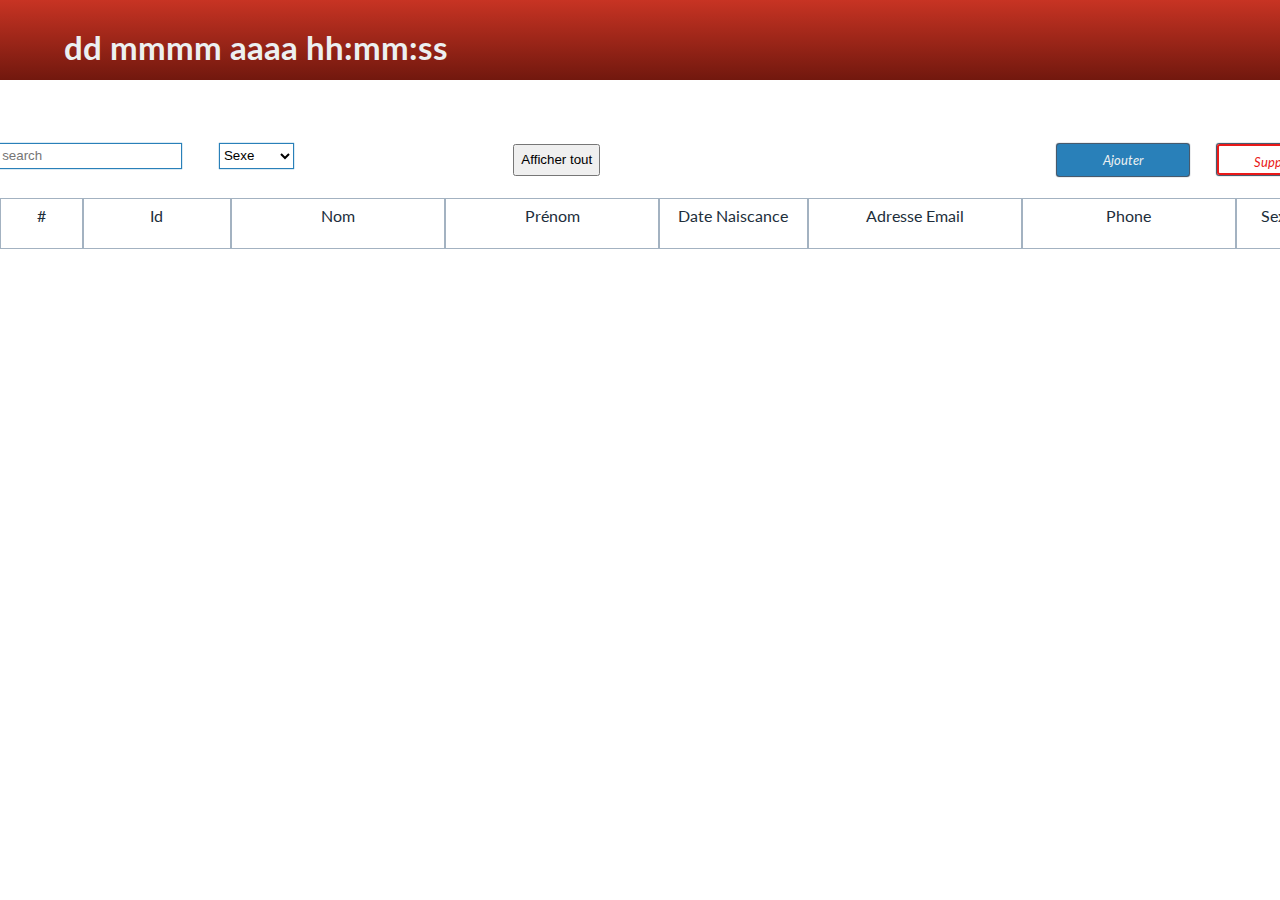
<file: index.html>
<!DOCTYPE html>
<html lang="en">
<head>
    <meta charset="UTF-8">
    <meta http-equiv="X-UA-Compatible" content="IE=edge">
    <meta name="viewport" content="width=device-width, initial-scale=1.0">
    <link rel="preconnect" href="https://fonts.googleapis.com">
    <link rel="preconnect" href="https://fonts.gstatic.com" crossorigin>
    <link href="https://fonts.googleapis.com/css2?family=Lato&display=swap" rel="stylesheet">
    <link rel="stylesheet" href="https://cdnjs.cloudflare.com/ajax/libs/font-awesome/6.1.1/css/all.min.css" integrity="sha512-KfkfwYDsLkIlwQp6LFnl8zNdLGxu9YAA1QvwINks4PhcElQSvqcyVLLD9aMhXd13uQjoXtEKNosOWaZqXgel0g==" crossorigin="anonymous" referrerpolicy="no-referrer" />
    <link rel="stylesheet" href="style.css">
    <title>Dashboard Interactif</title>
</head>
<body>
    <header>
        <div class="headerMainContainer">
            <div class="headerLeftPart">
                <span class="dateContainer">dd mmmm aaaa hh:mm:ss</span>
            </div>
            <div class="headerRightPart">
                <span class="circleContainer" onclick="headerOps.showModal('profilUser')"></span>
            </div>
        </div>
    </header>
    <main>
        <div class="mMainContainer">
            <section class="mainRow1">
                <div class="mR1ItemsContainer">
                    <div class="searchInputContainer">
                        <span class="inputContainer"><input type="text" id="search" placeholder="search"/></span>
                        <span class="searchIconContainer"><i class="fa-solid fa-magnifying-glass"></i></span>
                    </div>
                    <div class="sexeSelectContainer">
                        <span class="sexeSContainer">
                            <select name="sexe" id="sexe">
                                <option value="0">Sexe</option>
                                <option value="M">Masculin</option>
                                <option value="F">Féminin</option>
                            </select>
                        </span>
                    </div>
                </div>
                <div class="mR1ItemsContainer"><button class="AffichAll">Afficher tout</button></div>
                <div class="mR1ItemsContainer">
                    <span class="addBtnContainer">
                        <span class="btn addBtn" onclick="headerOps.showModal('addPerson')">
                            <i class="fa-solid fa-plus">Ajouter</i>
                        </span>
                    </span>
                    <span class="rmvBtnContainer" onclick="deleteChecked()">
                        <span class="btn rmvBtn">
                            <i class="fa-regular fa-trash-can">Supprimer</i>
                        </span>
                    </span>
                </div>
            </section>
            <section class="tableRow">
                <div class="tableHeadContainer">
                    <div class="tableColumn td5">
                        <span>#</span>
                    </div>
                    <div class="tableColumn td10">
                        <span>Id</span>
                    </div>
                    <div class="tableColumn td15">
                        <span>Nom</span>
                    </div>
                    <div class="tableColumn td15">
                        <span>Prénom</span>
                    </div>
                    <div class="tableColumn td10">
                        <span>Date Naiscance</span>
                    </div>
                    <div class="tableColumn td15">
                        <span>Adresse Email</span>
                    </div>
                    <div class="tableColumn td15">
                        <span>Phone</span>
                    </div>
                    <div class="tableColumn td5">
                        <span>Sexe</span>
                    </div>
                    <div class="tableColumn td10">
                        <span>Actions</span>
                    </div>
                </div>
                <div class="TableLinesContainer">
                    <!-- <div class="tableHeadContainer gH">
                        <div class="tableColumn td5">
                            <span><input type="checkbox" name="" id=""></span>
                        </div>
                        <div class="tableColumn td10">
                            <span>01</span>
                        </div>
                        <div class="tableColumn td15">
                            <span>Amouzougan</span>
                        </div>
                        <div class="tableColumn td15">
                            <span>Kangni Juvanio</span>
                        </div>
                        <div class="tableColumn td10">
                            <span>31 Mai 1999</span>
                        </div>
                        <div class="tableColumn td15">
                            <span>jamouzougan@gmail.com</span>
                        </div>
                        <div class="tableColumn td15">
                            <span>+228 96 85 89 12</span>
                        </div>
                        <div class="tableColumn td5">
                            <span>Masculin</span>
                        </div>
                        <div class="tableColumn td10">
                            <span><i class="fa-solid fa-pencil"></i></span>
                            <span><i class="fa-solid fa-eye"></i></span>
                            <span><i class="fa-solid fa-xmark"></i></span>
                            <span><i class="fa-solid fa-comment"></i></span>
                        </div>
                    </div>
                    <div class="tableHeadContainer bH">
                        <div class="tableColumn td5">
                            <span><input type="checkbox" name="" id=""></span>
                        </div>
                        <div class="tableColumn td10">
                            <span>01</span>
                        </div>
                        <div class="tableColumn td15">
                            <span>Amouzougan</span>
                        </div>
                        <div class="tableColumn td15">
                            <span>Kangni Juvanio</span>
                        </div>
                        <div class="tableColumn td10">
                            <span>31 Mai 1999</span>
                        </div>
                        <div class="tableColumn td15">
                            <span>jamouzougan@gmail.com</span>
                        </div>
                        <div class="tableColumn td15">
                            <span>+228 96 85 89 12</span>
                        </div>
                        <div class="tableColumn td5">
                            <span>Masculin</span>
                        </div>
                        <div class="tableColumn td10">
                            <span><i class="fa-solid fa-pencil"></i></span>
                            <span><i class="fa-solid fa-eye"></i></span>
                            <span><i class="fa-solid fa-xmark"></i></span>
                            <span><i class="fa-solid fa-comment"></i></span>
                        </div>
                    </div>
                    <div class="tableHeadContainer gH">
                        <div class="tableColumn td5">
                            <span><input type="checkbox" name="" id=""></span>
                        </div>
                        <div class="tableColumn td10">
                            <span>01</span>
                        </div>
                        <div class="tableColumn td15">
                            <span>Amouzougan</span>
                        </div>
                        <div class="tableColumn td15">
                            <span>Kangni Juvanio</span>
                        </div>
                        <div class="tableColumn td10">
                            <span>31 Mai 1999</span>
                        </div>
                        <div class="tableColumn td15">
                            <span>jamouzougan@gmail.com</span>
                        </div>
                        <div class="tableColumn td15">
                            <span>+228 96 85 89 12</span>
                        </div>
                        <div class="tableColumn td5">
                            <span>Masculin</span>
                        </div>
                        <div class="tableColumn td10">
                            <span><i class="fa-solid fa-pencil"></i></span>
                            <span><i class="fa-solid fa-eye"></i></span>
                            <span><i class="fa-solid fa-xmark"></i></span>
                            <span><i class="fa-solid fa-comment"></i></span>
                        </div>
                    </div>
                    <div class="tableHeadContainer bH">
                        <div class="tableColumn td5">
                            <span><input type="checkbox" name="" id=""></span>
                        </div>
                        <div class="tableColumn td10">
                            <span>01</span>
                        </div>
                        <div class="tableColumn td15">
                            <span>Amouzougan</span>
                        </div>
                        <div class="tableColumn td15">
                            <span>Kangni Juvanio</span>
                        </div>
                        <div class="tableColumn td10">
                            <span>31 Mai 1999</span>
                        </div>
                        <div class="tableColumn td15">
                            <span>jamouzougan@gmail.com</span>
                        </div>
                        <div class="tableColumn td15">
                            <span>+228 96 85 89 12</span>
                        </div>
                        <div class="tableColumn td5">
                            <span>Masculin</span>
                        </div>
                        <div class="tableColumn td10">
                            <span><i class="fa-solid fa-pencil"></i></span>
                            <span><i class="fa-solid fa-eye"></i></span>
                            <span><i class="fa-solid fa-xmark"></i></span>
                            <span><i class="fa-solid fa-comment"></i></span>
                        </div>
                    </div>
                    <div class="tableHeadContainer gH">
                        <div class="tableColumn td5">
                            <span><input type="checkbox" name="" id=""></span>
                        </div>
                        <div class="tableColumn td10">
                            <span>01</span>
                        </div>
                        <div class="tableColumn td15">
                            <span>Amouzougan</span>
                        </div>
                        <div class="tableColumn td15">
                            <span>Kangni Juvanio</span>
                        </div>
                        <div class="tableColumn td10">
                            <span>31 Mai 1999</span>
                        </div>
                        <div class="tableColumn td15">
                            <span>jamouzougan@gmail.com</span>
                        </div>
                        <div class="tableColumn td15">
                            <span>+228 96 85 89 12</span>
                        </div>
                        <div class="tableColumn td5">
                            <span>Masculin</span>
                        </div>
                        <div class="tableColumn td10">
                            <span><i class="fa-solid fa-pencil"></i></span>
                            <span><i class="fa-solid fa-eye"></i></span>
                            <span><i class="fa-solid fa-xmark"></i></span>
                            <span><i class="fa-solid fa-comment"></i></span>
                        </div>
                    </div>
                    <div class="tableHeadContainer bH">
                        <div class="tableColumn td5">
                            <span><input type="checkbox" name="" id=""></span>
                        </div>
                        <div class="tableColumn td10">
                            <span>01</span>
                        </div>
                        <div class="tableColumn td15">
                            <span>Amouzougan</span>
                        </div>
                        <div class="tableColumn td15">
                            <span>Kangni Juvanio</span>
                        </div>
                        <div class="tableColumn td10">
                            <span>31 Mai 1999</span>
                        </div>
                        <div class="tableColumn td15">
                            <span>jamouzougan@gmail.com</span>
                        </div>
                        <div class="tableColumn td15">
                            <span>+228 96 85 89 12</span>
                        </div>
                        <div class="tableColumn td5">
                            <span>Masculin</span>
                        </div>
                        <div class="tableColumn td10">
                            <span><i class="fa-solid fa-pencil"></i></span>
                            <span><i class="fa-solid fa-eye"></i></span>
                            <span><i class="fa-solid fa-xmark"></i></span>
                            <span><i class="fa-solid fa-comment"></i></span>
                        </div>
                    </div>
                    <div class="tableHeadContainer gH">
                        <div class="tableColumn td5">
                            <span><input type="checkbox" name="" id=""></span>
                        </div>
                        <div class="tableColumn td10">
                            <span>01</span>
                        </div>
                        <div class="tableColumn td15">
                            <span>Amouzougan</span>
                        </div>
                        <div class="tableColumn td15">
                            <span>Kangni Juvanio</span>
                        </div>
                        <div class="tableColumn td10">
                            <span>31 Mai 1999</span>
                        </div>
                        <div class="tableColumn td15">
                            <span>jamouzougan@gmail.com</span>
                        </div>
                        <div class="tableColumn td15">
                            <span>+228 96 85 89 12</span>
                        </div>
                        <div class="tableColumn td5">
                            <span>Masculin</span>
                        </div>
                        <div class="tableColumn td10">
                            <span><i class="fa-solid fa-pencil"></i></span>
                            <span><i class="fa-solid fa-eye"></i></span>
                            <span><i class="fa-solid fa-xmark"></i></span>
                            <span><i class="fa-solid fa-comment"></i></span>
                        </div>
                    </div>
                    <div class="tableHeadContainer bH">
                        <div class="tableColumn td5">
                            <span><input type="checkbox" name="" id=""></span>
                        </div>
                        <div class="tableColumn td10">
                            <span>01</span>
                        </div>
                        <div class="tableColumn td15">
                            <span>Amouzougan</span>
                        </div>
                        <div class="tableColumn td15">
                            <span>Kangni Juvanio</span>
                        </div>
                        <div class="tableColumn td10">
                            <span>31 Mai 1999</span>
                        </div>
                        <div class="tableColumn td15">
                            <span>jamouzougan@gmail.com</span>
                        </div>
                        <div class="tableColumn td15">
                            <span>+228 96 85 89 12</span>
                        </div>
                        <div class="tableColumn td5">
                            <span>Masculin</span>
                        </div>
                        <div class="tableColumn td10">
                            <span><i class="fa-solid fa-pencil"></i></span>
                            <span><i class="fa-solid fa-eye"></i></span>
                            <span><i class="fa-solid fa-xmark"></i></span>
                            <span><i class="fa-solid fa-comment"></i></span>
                        </div>
                    </div>
                    <div class="tableHeadContainer gH">
                        <div class="tableColumn td5">
                            <span><input type="checkbox" name="" id=""></span>
                        </div>
                        <div class="tableColumn td10">
                            <span>01</span>
                        </div>
                        <div class="tableColumn td15">
                            <span>Amouzougan</span>
                        </div>
                        <div class="tableColumn td15">
                            <span>Kangni Juvanio</span>
                        </div>
                        <div class="tableColumn td10">
                            <span>31 Mai 1999</span>
                        </div>
                        <div class="tableColumn td15">
                            <span>jamouzougan@gmail.com</span>
                        </div>
                        <div class="tableColumn td15">
                            <span>+228 96 85 89 12</span>
                        </div>
                        <div class="tableColumn td5">
                            <span>Masculin</span>
                        </div>
                        <div class="tableColumn td10">
                            <span><i class="fa-solid fa-pencil"></i></span>
                            <span><i class="fa-solid fa-eye"></i></span>
                            <span><i class="fa-solid fa-xmark"></i></span>
                            <span><i class="fa-solid fa-comment"></i></span>
                        </div>
                    </div> -->
                </div>
            </section>
        </div>
    </main>
    <div class="modalContainer" onclick="headerOps.destructModal()">
        <div onclick="headerOps.destructModal()">
            <div class="modal" onclick="eventStop2(event)">
                <!-- <div class="modalHeader">
                    <div class="leftPart"><span class="modalTitle">User X</span></div>
                    <div class="middlePart"></div>
                    <div class="rightPart">
                        <span class="iconContainer" onclick="headerOps.destructModal()">
                            <span><i class="fa-solid fa-xmark"></i></span>
                        </span>
                    </div>
                </div>
                <div class="modalMain">
                    <div class="modalMainRow">
                        <div class="profilImgContainer">
                            <img src="./Assets/images/YoWEB-20211118232653.jpg" alt="" class="profilImg">
                        </div>
                        <div class="nomPrenomsContainer">
                            <div class="elmts">
                                <span class="nomContainer">Nom:</span><span>Amouzougan</span>
                            </div>
                            <div class="elmts">
                                <span class="prenomContainer">Prénom:</span><span id="prenomContainer">Kangni Juvanio</span>
                            </div>
                        </div>
                    </div>
                    <div class="mainMiddleRow elmts">
                        <span class="dateNaissance">Date de Naissance:</span><span>31/05/1999</span>
                    </div>
                    <div class="mainMiddleRow  elmts">
                        <span class="adresseEmail">Adresse Email:</span><span>jamouzougan@gmail.com</span>
                    </div>
                    <div class="mainMiddleRow  elmts">
                        <span class="phone">Phone:</span><span>+228 96 85 89 12</span>
                    </div>
                    <div class="mainMiddleRow  elmts">
                        <span class="sexe">Sexe:</span><span>Masculin</span>
                    </div>
                    <div class="mainMiddleRow  elmts">
                        <span class="commentaire">Commentaire:</span><textarea disabled="disabled">lorem ipsum dolor sit amet consectetur adipisicing elit. Eligendi neque, labore necessitatibus cupiditate molestiae ipsam.</textarea>
                    </div>
                </div>
                <div class="mainFoot">
                        <span class="modalModifBtn">Modifier</span>
                </div> -->
                <!-- <div class="modalHeader">
                    <div class="leftPart"><span class="modalTitle">Ajouter</span></div>
                    <div class="middlePart"></div>
                    <div class="rightPart">
                        <span class="iconContainer" onclick="headerOps.destructModal()">
                            <span><i class="fa-solid fa-xmark"></i></span>
                        </span>
                    </div>
                </div>
                <div class="addModalMain">
                    <div class="addModalRow">
                        <div class="aMlabelContainer">
                            <span class="aMLabel">ID</span>
                        </div>
                        <div class="aMInputContainer">
                            <span class="aMinput">
                                <input type="text" name="" value="001" id="aMIdInput" disabled="disabled">
                            </span>
                        </div>
                    </div>
                    <div class="addModalRow">
                        <div class="aMlabelContainer">
                            <span class="aMLabel">Nom</span>
                        </div>
                        <div class="aMInputContainer">
                            <span class="aMinput">
                                <input type="text" name="inputNom" value="Amouzougan" id="aMNomInput">
                            </span>
                        </div>
                    </div>
                    <div class="addModalRow">
                        <div class="aMlabelContainer">
                            <span class="aMLabel">Prénom.s</span>
                        </div>
                        <div class="aMInputContainer">
                            <span class="aMinput">
                                <input type="text" name="inputPrenom" value="Kangni Juvanio" id="aMPrenomInput">
                            </span>
                        </div>
                    </div>
                    <div class="addModalRow">
                        <div class="aMlabelContainer">
                            <span class="aMLabel">Date de Naissance</span>
                        </div>
                        <div class="aMInputContainer">
                            <span class="aMinput">
                                <input type="date" name="inputNaissance" value="" id="aMNaissanceInput">
                            </span>
                        </div>
                    </div>
                    <div class="addModalRow">
                        <div class="aMlabelContainer">
                            <span class="aMLabel">Adresse Email</span>
                        </div>
                        <div class="aMInputContainer">
                            <span class="aMinput">
                                <input type="text" name="inputEmail" value="jamouzougan@gmail.com" id="aMEmailInput">
                            </span>
                        </div>
                    </div>
                    <div class="addModalRow">
                        <div class="aMlabelContainer">
                            <span class="aMLabel">Phone</span>
                        </div>
                        <div class="aMInputContainer">
                            <span class="aMinput">
                                <input type="tel" name="innputPhone" value="+228 96 85 89 12" id="aMPhoneInput">
                            </span>
                        </div>
                    </div>
                    <div class="addModalRow">
                        <div class="aMlabelContainer">
                            <span class="aMLabel">Sexe</span>
                        </div>
                        <div class="aMInputContainer">
                            <span class="aMinput">
                                <select name="sexeInput" id="aMSexeInput">
                                    <option value="default">Select Sexe</option>
                                    <option value="m">Masculin</option>
                                    <option value="f">Féminin</option>
                                </select>
                            </span>
                        </div>
                    </div>
                    <div class="addModalBtnsRow">
                        <div class="aMBtnContainer">
                            <span class="btn aMResetBtn" onclick="resetUserEntries()">Reset</span>
                        </div>
                        <div class="aMBtnContainer">
                            <span class="aMBtnContainer">
                                <span class="btn aMSaveBtn" onclick="getUserEntries()">Save</span>
                            </span>
                        </div>
                    </div>
                </div> -->
            </div>
        </div>
    </div>
</body>
<script src="./header.js"></script>
</html>
</file>
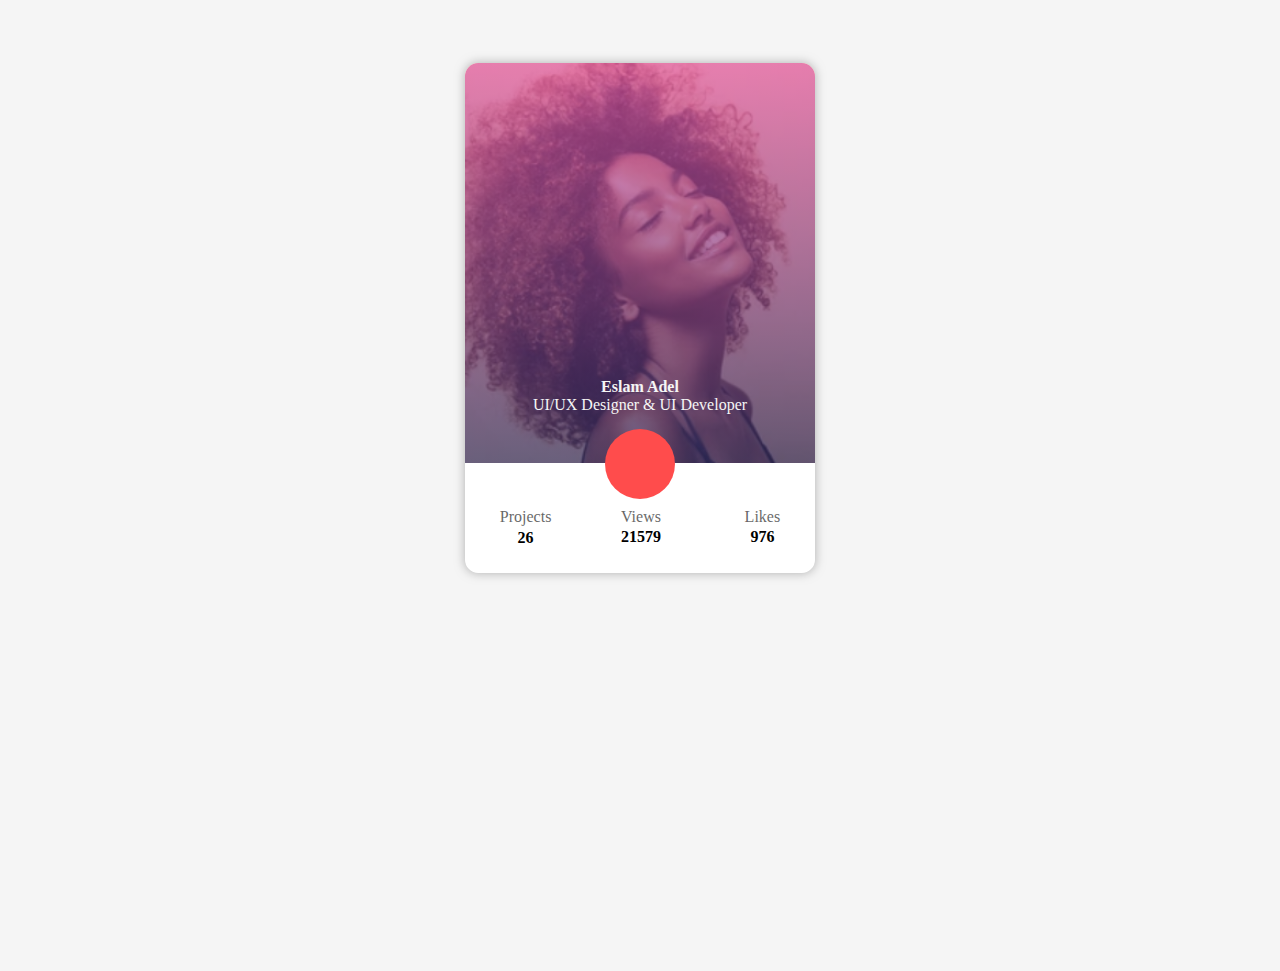
<file: tp1.html>
<!DOCTYPE html>
<html lang="en">
<head>
    <meta charset="UTF-8">
    <meta http-equiv="X-UA-Compatible" content="IE=edge">
    <meta name="viewport" content="width=device-width, initial-scale=1.0">
    <link rel="stylesheet" href="tp1.css">
    <link rel="stylesheet" href="https://cdnjs.cloudflare.com/ajax/libs/font-awesome/6.1.1/css/all.min.css" integrity="sha512-KfkfwYDsLkIlwQp6LFnl8zNdLGxu9YAA1QvwINks4PhcElQSvqcyVLLD9aMhXd13uQjoXtEKNosOWaZqXgel0g==" crossorigin="anonymous" referrerpolicy="no-referrer" />
    <title>Tp1
    </title>
</head>
<body>
    <main>
        <div id="mainContainer">
            <div class="imageContainer">
                <div class="containerText">
                    <div class="TextContainer">
                        <span class="text1">Eslam Adel</span>
                        <span class="text2">UI/UX Designer & UI Developer</span>
                    </div>
                </div>
            </div>
            <div class="secondRow">
                <div class="itemBasProfilCont">
                    <span class="itemBasProfil1">Projects</span>
                    <span class="itemBasProfil2">26</span>
                </div>
                <div class="itemBasProfilCont views">
                    <span class="itemBasProfil1">Views</span>
                    <span class="itemBasProfil2">21579</span>
                </div>
                <div class="itemBasProfilCont">
                    <span class="itemBasProfil1">Likes</span>
                    <span class="itemBasProfil2">976</span>
                </div>
                <div class="rondContainer">
                    <span class="rond"><i class="fa-solid fa-plus"></i></span>
                </div>
            </div>
        </div>
    </main>
</body>
</html>
</file>
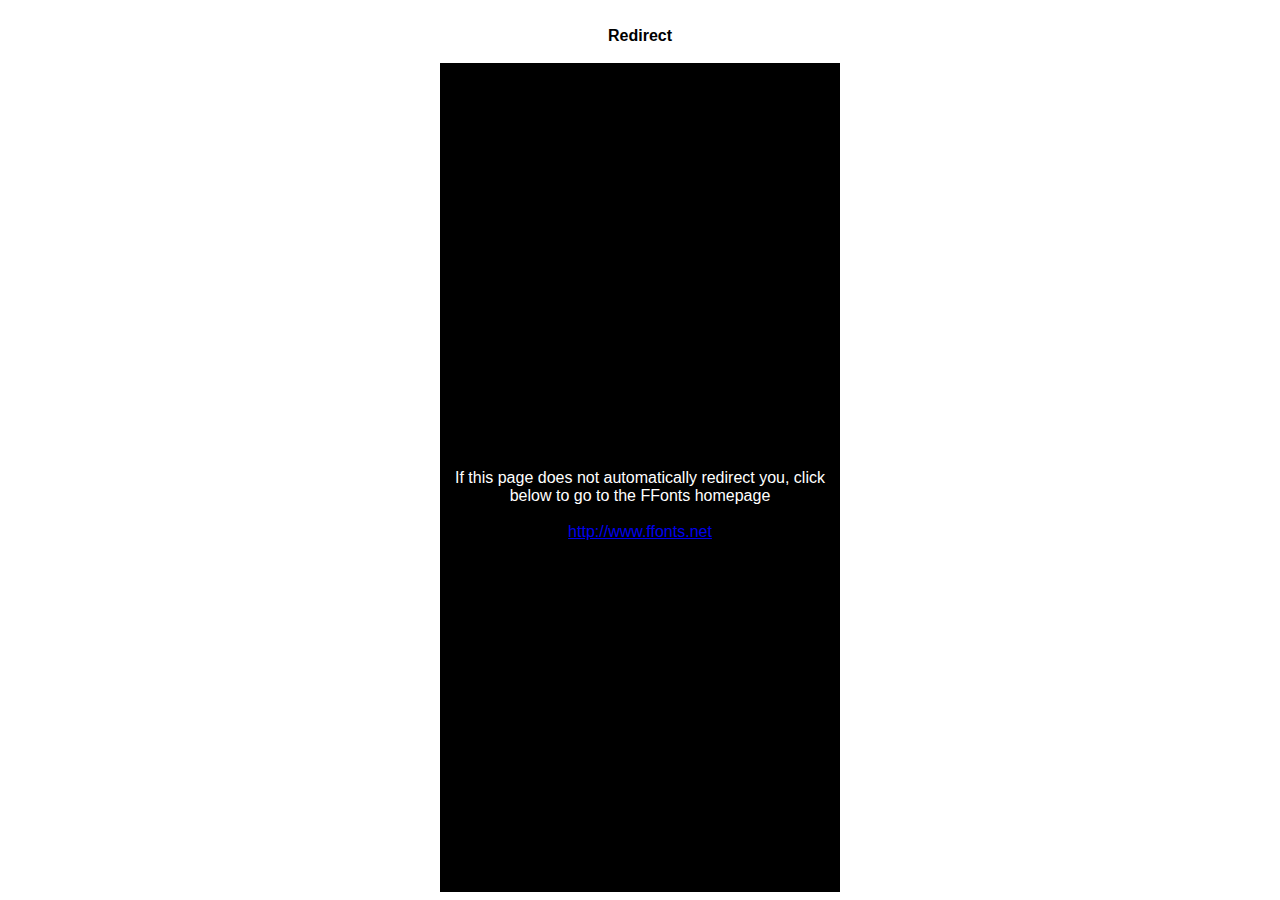
<file: assets/fonts/AlfaSlabOne-Regular/ffonts.net.htm>
<HTML>
<HEAD>
<TITLE>FFonts - Redirect</TITLE>
<meta http-equiv="refresh" content="1;url=http://www.ffonts.net">
<script language="javascript">
<!-- 
//location.replace("http://www.ffonts.net");
-->
</script>
</HEAD>

<BODY >
<CENTER>
<TABLE WIDTH="400" HEIGHT="100%" BORDER="0" CELLPADDING="0" CELLSPACING="0">
<TR><TD WIDTH="100%" HEIGHT="20" ALIGN="CENTER" VALIGN="LEFT" BGCOLOR="#FFFFFF"><FONT FACE="Arial, Sans Serif, Verdana" SIZE=3 COLOR="#000000"><B>Redirect</B></FONT></TD></TR>
<TR><TD WIDTH="100%" HEIGHT="300" ALIGN="CENTER" VALIGN="LEFT" BGCOLOR="#000000"><BR><BR><BR>
<FONT FACE="Arial, Sans Serif, Verdana" SIZE=3 COLOR="#FFFFFF">If this page does not automatically redirect you, click below to go to the FFonts homepage</FONT>
<BR><BR>
<FONT FACE="Arial, Sans Serif, Verdana" SIZE=3 COLOR="#FFFFFF"><A HREF="http://www.ffonts.net" TARGET="_top">http://www.ffonts.net</A>
</TD></TR>
</TD></TR>
</TABLE>
</CENTER>
</BODY>
</HTML>
</file>
<file: style.css>
body{
    margin: 0;
    font-family: 'lato', sans-serif;
}
header{
    width: 100%;
    background: linear-gradient(to bottom,hsl(6, 70%, 46%),hsl(6, 78%, 25%));
    padding: 0 0% 1%;
}
.headerLeftPart{
    display: inline-block;
    color: #ecf0f1;
    font-size: 25pt;
    font-weight: bold;
     width: 40%;
    padding: 0 5%;
}
.headerRightPart{
    display: inline-block;
}
.circleContainer{
    display: inline-block;
    height: 60px;
    width: 60px;
    border-radius: 50%;
    translate: 1400% 20%;
    background-image: url(./Assets/images/YoWEB-20211118232653.jpg);
    background-size: cover;
    cursor: pointer;
}

main{
    /* background: #ecf0f1; */
    padding-top: 5%;
    overflow-x: scroll;
}
.mMainContainer{
    width: 1100pt;
    margin: auto;
    padding: 0%;
}
.mainRow1{
    display: flex;
    justify-content: space-between;
}
.mainRow1>div{
    width: 30%;
}
.mR1ItemsContainer{
    display: flex;
}
.searchInputContainer{
    width: 50%;
}
.searchIconContainer{
    color: #2980b9;
    padding: 2% 1% 1%;
}
.searchIconContainer i{
    translate: -150% 0;
}
.inputContainer input{
    border: none;
    box-shadow: 0 0 1px 1px #2980b9;
    padding: 2% 1%;
}
.sexeSContainer select{
    border: none;
    box-shadow: 0 0 1px 1px #2980b9;
    height: 24px;
    background: transparent;
}
.sexeSelectContainer{
    margin-left: 0;
}
.mR1ItemsContainer:last-child{
    text-align: center;
}

.btn{
    display: inline-block;
    box-shadow: 0 0 1px .5px #34495e;
    margin:0 30px;
    height: 24px;
    width: 100px;
    padding: 5% 10% 0;
    text-align: center;
    font-size: 10pt;
    border-radius: 2pt;
    cursor: pointer;
}
.addBtn{
    color: #ecf0f1;
    background: #2980b9;
}
.addBtn:hover{    
    box-shadow: 0 0 1.5px .5px #34495e;
}
.btn:hover{
    background: linear-gradient(#2980b9,hsl(204, 80%, 35%));
}
.mR1ItemsContainer:last-child .rmvBtn{
    border: 2px solid #e91919;
    color: #e91919;
    background: transparent;
    width: 94px;
    height: 19.5px;
}
.mR1ItemsContainer:last-child .rmvBtn:hover{
    background: #e91919;
    color: #ecf0f1;
    box-shadow: 0 0 1.5px .5px #34495e;
}
@keyframes ajoutPersonne {
    from{
        scale: .7;
    }
    to{
        scale: 1;
    }
}
.tableHeadContainer{
    display: flex;
    width: 100%;
    color: #212e3b;
    /* animation: ajoutPersonne .1000ms linear; */
    
}
.fondu{
    animation: fondu 250ms ease-in-out;
}
.bH{
    background: hsla(204, 70%, 53%, 0.2);
}
.gH
{
    background: hsla(192, 15%, 94%, 0.8);
}
.tableRow{
    margin-top: 1.5%;
}
.tableColumn{
    border: 1px solid hsla(210, 29%, 40%, .5);
    text-align: center;
    padding: .5%;
    height: 35px;
}
.td5{
    width: 5%;
}
.td10{
    width: 10%;
    display: flex;
    justify-content: space-evenly;
}
.td10 span{
    display: inline-block;
}
.td10 span i{
    color: #34495e;
    border-radius: 50%;
    padding: 15% 10% 0;
    width: 20px;
    height: 20px;
}
.td10 span i:hover{
    color: #ecf0f1;
    border-radius: 50%;
    padding: 15% 10% 0;
    width: 20px;
    height: 20px;
    background:#34495e;
    cursor: pointer;
}
.td10 span:nth-child(3) i{
    color: hsl(0, 70%, 70%);
}
.td10 span:nth-child(3) i:hover{
    background: hsl(0, 85%, 70%);
    color: #ecf0f1;
}
.td15{
    width: 15%;
}
.td25{
    width: 25%;
}
.TableLinesContainer{
    color: #34495e;
}

.modalContainer{
    position: absolute;
    background: rgba(24, 23, 23, 0.5);
    left: 0px;
    right: 0px;
    top: 0px;
    bottom: 0px;
    color: hsla(210, 28%, 18%, 0.8);
    display: none;
}
.modal{
    position: absolute;
    left: 35%;
    right: 35%;
    top: 15%;
    bottom: 15%;
    background: whitesmoke;
    border-radius: 10pt;
    box-shadow: 0 0 30px 5px #34495e;
    animation: fondu 250ms ease-in-out;
}
@keyframes fondu {
    from{
        opacity: 0;
        scale: .5;
        /* rotate: -.25turn; */
        translate: 50% -20%;
    }
    to{
        /* rotate: 0turn; */
        translate: 0 0;
        opacity: 1;
        scale: 1;
    }
}
.blk{
    display: block;
}
.modalContainer>div{
    width: 100%;
}
.modalHeader{
    width: 100%;
    display: flex;
    box-shadow: 0 .5px 2px 1px hsla(210, 29%, 29%, 0.5);
    padding-bottom: 2%;
    background: linear-gradient(to bottom,hsl(6, 70%, 46%),hsl(6, 78%, 25%));
    color: whitesmoke;

}
.modalHeader>div:last-child{
    width: 20%;
}
.modalHeader>div:first-child{
    width: 60%;
}
.modalHeader>div:nth-child(2){
    width: 10%;
}
.modalHeader .rightPart{
    text-align: end;
}
.modal .iconContainer{
    display: inline-block;
    padding: 2% 5%;
    margin-top: 10%;
    box-shadow: 0 0 0 2px whitesmoke;
    border-radius: 2pt;
}
.modal .fa-xmark{
    font-size: 30pt;
}
.modalHeader .leftPart{
    text-align: center;
}
.modalTitle{
    display: inline-block;
    width: 50%;
    margin: 12.5% auto 0;
    font-size: 20pt;
    font-weight: bold;
}
.modalMain{
    overflow: scroll;
}
.modalMainRow{
    padding: 2% 3.5% 0%;
    display: flex;
}
.modalMainRow:first-child{
    justify-content: space-between;
}
.profilImgContainer{
    width: 150px;
    max-height: 150px;
    overflow: hidden;
    border-radius: 10pt;
}
.profilImgContainer img{
    width: 100%;
}
.nomPrenomsContainer{
    width: 70%;
}
.mainMiddleRow{
    padding: 0 .5% .5%;
    display: flex;
}
.elmts{
    display: block;
    margin: 6% 2.5%;
    font-size: 15pt;
    background: white;
    padding: 2.5%;
    border-radius: 5pt;
    box-shadow: 0 0 2.5px .1px hsla(210, 29%, 29%, 0.2);
}
.mainMiddleRow{
    margin: 2% 4%;
}
.elmts span:first-child{
    display: inline-block;
    width: 37.5%;
    text-align: center;
    padding-right: 2.5%;
    border-right: 1px solid #34495e;
}
.elmts span:last-child{
    display: inline-block;
    width: 50%;
    text-align: center;
}
.elmts:last-child{
    max-height: 40px;
}
.elmts span.commentaire{
    display: block;
    border: none;
    width: 100%;
    overflow-y: scroll;
}
.elmts:last-child span:first-child{
    text-align: center;
}
.elmts:last-child span:last-child{
    display: block;
    width: 100%;
}
.mainFoot{
    display: flex;
    justify-content: space-around;
}
.modalModifBtn{
    display: inline-block;
    box-shadow: 0 0 1px .5px #34495e;
    color: #ecf0f1;
    background: #2980b9;
    margin: 1% auto;
    padding: 1% 5%;
    border-radius: 5pt;
}
.modal textarea{
    border: none;
    width: 100% !important;
    height: 25px !important;
    outline: none;
}
#prenomContainer{
    display: inline-block;
    width: 50%;
}

.addModalMain{
    height: 100%;
    padding: 0;
}
/* .addModalMain *{
    border: 1px solid black;
} */
.addModalMain input, .addModalMain select{
    padding: 0 2.5%;
    margin: 2.5% auto 0;
    width: 100%;
    height: 70%;
    border: none;
    background: transparent;
}
.addModalRow{
    height: 35px;
    margin: 2.5% auto;
    padding: 2% 0;
    width: 90%;
    display: flex;
    justify-content: center;
    box-shadow: 0 0 5px 1px #143b5569;
    background: white;
    border-radius: 5pt;
}
.addModalRow>div{
    display: inline-block;
    text-align: center;
    height: 100%;
    
}
.addModalRow span{
    display: inline-block;
    width: 100%;
    height: 100%;
}
.addModalRow>div.aMlabelContainer{
    width: 35%;
    display: inline-flex;
    justify-content: center;
}
.aMlabelContainer>span{
    margin: 0 auto 0;
    padding: 10% 0 0;
    height: 70%;
    width: 90%;
    border-right: 2px solid #143b5546;
}
.aMInputContainer{
    width: 50%;
}
.addModalBtnsRow{
    display: flex;
    justify-content: space-evenly;
    width: 100%;
    padding-top: 5%;
}
.addModalBtnRow>span{
    display: inline-block;
    margin: 0;
    padding: 0;
}

.hideLine{
    transform-origin: 50% 0;
    transform: scaleY(0);
    transition: transform 500ms ease-in-out;
}

.none{
    display: none;
}
</file>
<file: tp1.css>
body{
    height: 100vh;
    background: whitesmoke;

}
.imageContainer{
    width: 350px;
    height: 400px;
    padding: 0;
    margin: auto;
    overflow: hidden;
    background-image: url(./profil-tp1.png);
    background-size: cover;
    background-position: 50% 0%;
    
}
.containerText{
    width: 100%;
    height: 100%;
    background: linear-gradient(rgba(224, 86, 171, .7), rgba(48, 45, 102, .7));
}
.TextContainer{
    display: flex;
    flex-direction: column;
    text-align: center;
    padding-top: 90%;
    color: whitesmoke;
    width: 65%;
    margin: auto;
}
.text1{
    font-weight: bold;
}
img{
    height: 100%;
    margin: 0;
}
main{
    width: 50%;
    margin: auto;
}
#mainContainer{
 width: 350px;
 height: 510px;
 margin: 10% auto;
 background: white;
 border-radius: 10pt;
 overflow: hidden;
 box-shadow: 0 0 10px 1px rgba(128, 128, 128, 0.5);
}
.secondRow{
    display: flex;
    justify-content: space-around;
    padding-top: 12.5%;
    position: relative;
}
.rondContainer{
    position: absolute;
    width: 70px;
    height: 70px;
    background: hsl(0, 100%, 65%);
    text-align: center;
    border-radius: 50%;
    top: -40%;
}
i{
    display: inline-block;
    margin: 20%;
    vertical-align: middle;
    font-size: 30pt;
    color: whitesmoke;
}
.itemBasProfilCont{
    text-align: center;
    display: flex;
    flex-direction: column;
}
.views{
    margin-right: 4%;
}
.itemBasProfil1,.itemBasProfil2{
    margin: 2.5% 0;
}
.itemBasProfil1{
    opacity: .6;
}
.itemBasProfil2{
    font-weight: bold;
}
</file>
